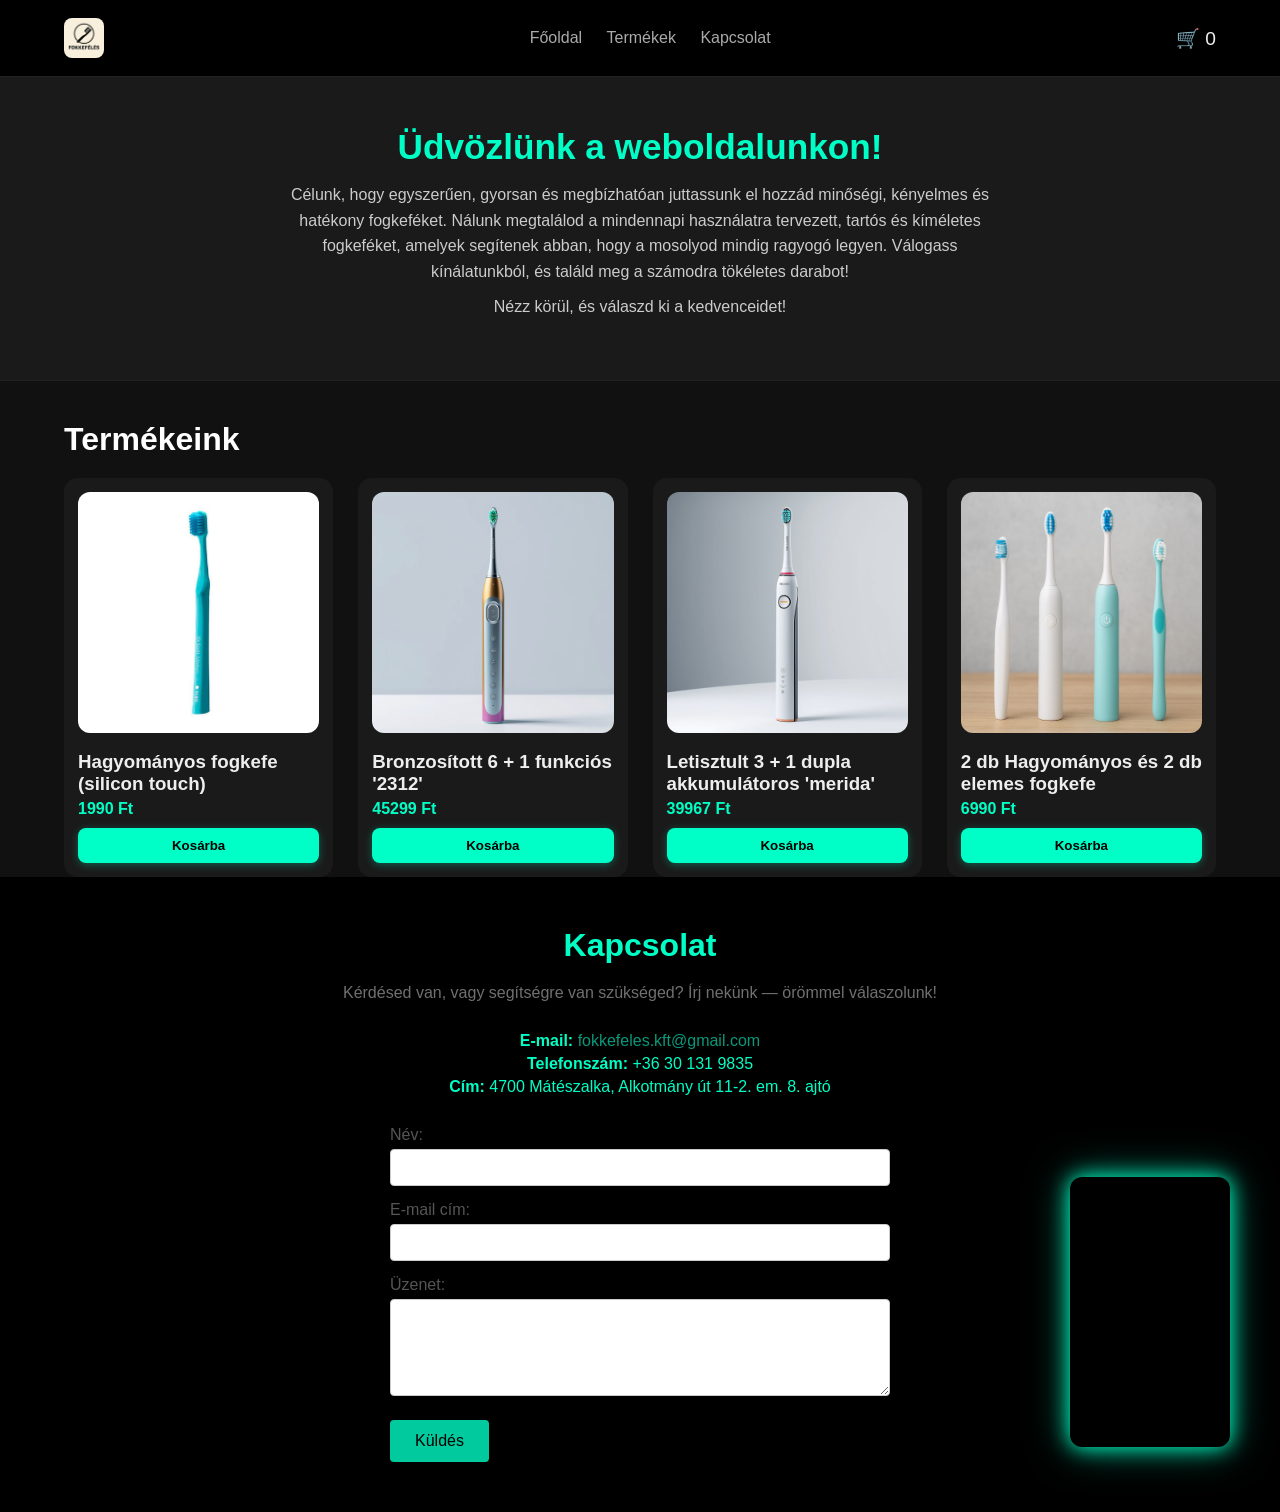
<file: index.html>
<!DOCTYPE html>
<html lang="hu">
<head>
  <meta charset="UTF-8">
  <meta name="viewport" content="width=device-width, initial-scale=1">
  <title>Fokkefélés Kft.</title>
  
  <script src="products.json"></script>
  <link rel="stylesheet" href="style.css">
  <link rel="icon" type="image/png" href="assets/fokkefeles-logo.png" />
</head>
<body>

<header class="header">
  <div class="container nav-wrapper">
    <div class="logo">
      <img src="assets/fokkefeles-logo.png" alt="Fokkefélés logó" class="logo-img">
    </div>

    <nav class="nav">
      <a href="#">Főoldal</a>
      <a href="#termekek">Termékek</a>
      <a href="#kapcsolatok">Kapcsolat</a>
    </nav>

    <div class="cart-btn" onclick="toggleCart()">
      🛒 <span id="cart-count">0</span>
    </div>
  </div>
</header>

<section class="intro-section">
  <div class="container">
    <h2>Üdvözlünk a weboldalunkon!</h2>
    <p>
      Célunk, hogy egyszerűen, gyorsan és megbízhatóan
      juttassunk el hozzád minőségi, kényelmes és hatékony
      fogkeféket. Nálunk megtalálod a mindennapi használatra
      tervezett, tartós és kíméletes fogkeféket, amelyek
      segítenek abban, hogy a mosolyod mindig ragyogó legyen.
      Válogass kínálatunkból, és találd meg a számodra tökéletes darabot!
    </p>
    <p id="termekek">
      Nézz körül, és válaszd ki a kedvenceidet!
    </p>
  </div>
</section>

<main class="container">
  <h1 class="page-title">Termékeink</h1>

  <div id="product-grid" class="product-grid"></div>

</main>

<!-- Kosár panel -->
<div id="cart-panel" class="cart-panel">
  <h2>Kosár</h2>
  <div id="cart-items"></div>
  <div class="cart-footer">
    <div class="total-line">
      Összesen: <span id="cart-total">0 Ft</span>
    </div>
    <button class="checkout">Megrendelés</button>
  </div>
</div>

<!-- Kapcsolat szekció -->
<section id="kapcsolat" style="background-color: #000; padding: 50px 20px; text-align: center; font-family: Arial, sans-serif;">
  <h2 id="kapcsolatok" style="color: #00ffc6; font-size: 32px; margin-bottom: 20px;">Kapcsolat</h2>
  <p style="color: #707070; font-size: 16px; max-width: 600px; margin: 0 auto 30px;">
    Kérdésed van, vagy segítségre van szükséged? Írj nekünk — örömmel válaszolunk!
  </p>

  <div style="margin-bottom: 30px;">
    <p style="margin: 5px 0; color: #00ffc6;"><strong>E-mail:</strong> <a href="https://mail.google.com/mail/?view=cm&fs=1&to=fokkefeles.kft@gmail.com
      &su=Kapcsolat felvétel&body=Kereszt név:%20%0ATelefonszám:%20%0AAz üzenet kifejtve:"
      target="_blank"
      style="color: #09997a; text-decoration: none;">
      fokkefeles.kft@gmail.com</a></p>
    <p style="margin: 5px 0; color: #00ffc6;"><strong>Telefonszám:</strong> +36 30 131 9835</p>
    <p style="margin: 5px 0; color: #00ffc6;"><strong>Cím:</strong> 4700 Mátészalka, Alkotmány út 11-2. em. 8. ajtó</p>
  </div>

  <form action="/send-message" method="post" style="max-width: 500px; margin: 0 auto; text-align: left;">
    <label for="name" style="display: block; margin-bottom: 5px; color: #555;">Név:</label>
    <input type="text" id="name" name="name" required style="width: 100%; padding: 10px; margin-bottom: 15px; border: 1px solid #ccc; border-radius: 4px;">

    <label for="email" style="display: block; margin-bottom: 5px; color: #555;">E-mail cím:</label>
    <input type="email" id="email" name="email" required style="width: 100%; padding: 10px; margin-bottom: 15px; border: 1px solid #ccc; border-radius: 4px;">

    <label for="message" style="display: block; margin-bottom: 5px; color: #555;">Üzenet:</label>
    <textarea id="message" name="message" rows="5" required style="width: 100%; padding: 10px; margin-bottom: 20px; border: 1px solid #ccc; border-radius: 4px;"></textarea>
    
    <button type="submit" style="background-color: #00ffc8ca; color: #000000; padding: 12px 25px; border: none; border-radius: 4px; cursor: pointer; font-size: 16px;">Küldés</button>
  </form>
  <script>
  document.querySelector("#kapcsolat form").addEventListener("submit", function(e) {
    e.preventDefault();
    alert("Köszönjük! Üzeneted sikeresen elküldve.");
    this.reset();
  });
  </script>

</section>


<script src="app.js"></script>
</body>
</html>
</file>
<file: style.css>
/* RESET */
* {
  margin: 0; padding: 0;
  box-sizing: border-box;
  font-family: 'Inter', sans-serif;
}
html {
  scroll-behavior: smooth;
}

body {
  background: #111;
  color: #eee;
}

/* Container */
.container {
  width: 90%;
  max-width: 1200px;
  margin: auto;
}

/* HEADER */
.header {
  background: #000;
  padding: 18px 0;
  border-bottom: 1px solid #222;
  position: sticky;
  top: 0;
  z-index: 1000;
}

.logo {
  color: #00ffc6;
  font-weight: 700;
  font-size: 1.4rem;
  letter-spacing: 1px;
}

.nav a {
  margin-left: 20px;
  color: #aaa;
  text-decoration: none;
  transition: .2s;
}

.nav a:hover {
  color: #00ffc6;
}

.nav-wrapper {
  display: flex;
  justify-content: space-between;
  align-items: center;
}
.intro-section {
  background: #1a1a1a; /* sötét háttér illeszkedik a webshophoz */
  color: #eee;
  padding: 50px 0;
  text-align: center;
  border-bottom: 1px solid #222;
}

.intro-section h2 {
  font-size: 2.2rem;
  color: #00ffc6; /* neon highlight a címsornál */
  margin-bottom: 15px;
}

.intro-section p {
  font-size: 1rem;
  line-height: 1.6;
  max-width: 700px;
  margin: 0 auto 10px auto;
  color: #ccc;
}
.intro-section {
  background: #1a1a1a; /* sötét háttér illeszkedik a webshophoz */
  color: #eee;
  padding: 50px 0;
  text-align: center;
  border-bottom: 1px solid #222;
}

.intro-section h2 {
  font-size: 2.2rem;
  color: #00ffc6; /* neon highlight a címsornál */
  margin-bottom: 15px;
}

.intro-section p {
  font-size: 1rem;
  line-height: 1.6;
  max-width: 700px;
  margin: 0 auto 10px auto;
  color: #ccc;
}

.logo-img {
  height: 40px;
  width: auto;
  display: block;
  border-radius: 8px; /* Enyhén lekerekített sarkok */
  object-fit: cover;
}



.cart-btn {
  cursor: pointer;
  font-size: 1.2rem;
}

/* PRODUCT GRID */
.page-title {
  margin: 40px 0 20px;
  font-size: 2rem;
  color: #fff;
}

.product-grid {
  display: grid;
  grid-template-columns: repeat(auto-fill, minmax(240px, 1fr));
  gap: 25px;
}

.product-card {
  background: #1a1a1a;
  border-radius: 14px;
  padding: 14px;
  box-shadow: 0 0 0 transparent;
  transition: .2s;
}

.product-card:hover {
  box-shadow: 0 0 12px #00ffc644;
  transform: translateY(-4px);
}

.product-card img {
  width: 100%;
  border-radius: 12px;
}

.product-card h3 {
  margin: 14px 0 5px;
}

.price {
  color: #00ffc6;
  font-weight: 600;
  margin-bottom: 10px;
}

.add-btn {
  background: #00ffc6;
  padding: 10px 0;
  border: none;
  width: 100%;
  border-radius: 8px;
  color: #000;
  font-weight: 700;
  cursor: pointer;
  transition: .2s;
}

.add-btn:hover {
  background: #00ddb1;
}

/* CART PANEL */
.cart-panel {
  position: fixed;
  top: 0;
  right: -350px;
  background: #181818;
  width: 320px;
  height: 100vh;
  padding: 22px;
  border-left: 1px solid #222;
  transition: .3s ease;
  z-index: 1200;
  display: flex;
  flex-direction: column;
}

.cart-panel.open {
  right: 0;
}

#cartCloseBtn:hover {
    transform: scale(1.50);
    opacity: 0.7;
    color: #00ffc6;
}

.cart-item {
  display: flex;
  justify-content: space-between;
  margin: 12px 0;
  padding-bottom: 10px;
  border-bottom: 1px solid #333;
}

.cart-footer {
  margin-top: auto;
}

.total-line {
  font-size: 1.1rem;
  margin-bottom: 14px;
}

.checkout {
  width: 100%;
  padding: 12px 0;
  background: #00ffc6;
  border: none;
  border-radius: 8px;
  font-weight: 700;
  cursor: pointer;
}

/* Termékkártya hover */
.product-card:hover {
  transform: translateY(-6px) scale(1.03);
  box-shadow: 0 8px 20px rgba(0, 255, 198, 0.3);
  transition: transform 0.3s ease, box-shadow 0.3s ease;
}

/* Kosár gomb hover */
.add-btn:hover {
  background: linear-gradient(90deg, #00ffc6, #00ddb1);
  transform: scale(1.05);
  transition: 0.25s;
}

.cart-panel {
  position: fixed;
  top: 0;
  right: -350px;
  background: #181818;
  width: 320px;
  height: 100vh;
  padding: 22px;
  border-left: 1px solid #222;
  transition: right 0.4s cubic-bezier(0.4, 0, 0.2, 1);
  box-shadow: -5px 0 15px rgba(0,0,0,0.4);
  z-index: 1200;
  display: flex;
  flex-direction: column;
}

.cart-panel.open {
  right: 0;
}

@keyframes fadeIn {
  from {opacity: 0; transform: translateY(-5px);}
  to {opacity: 1; transform: translateY(0);}
}

.cart-item {
  animation: fadeIn 0.25s ease;
}

.add-btn {
  box-shadow: 0 2px 8px rgba(0, 255, 198, 0.3);
}

.add-btn:hover {
  box-shadow: 0 6px 16px rgba(0, 255, 198, 0.5);
}

.add-btn.added {
  transform: scale(1.2);
  background: #00ddb1;
}
</file>
